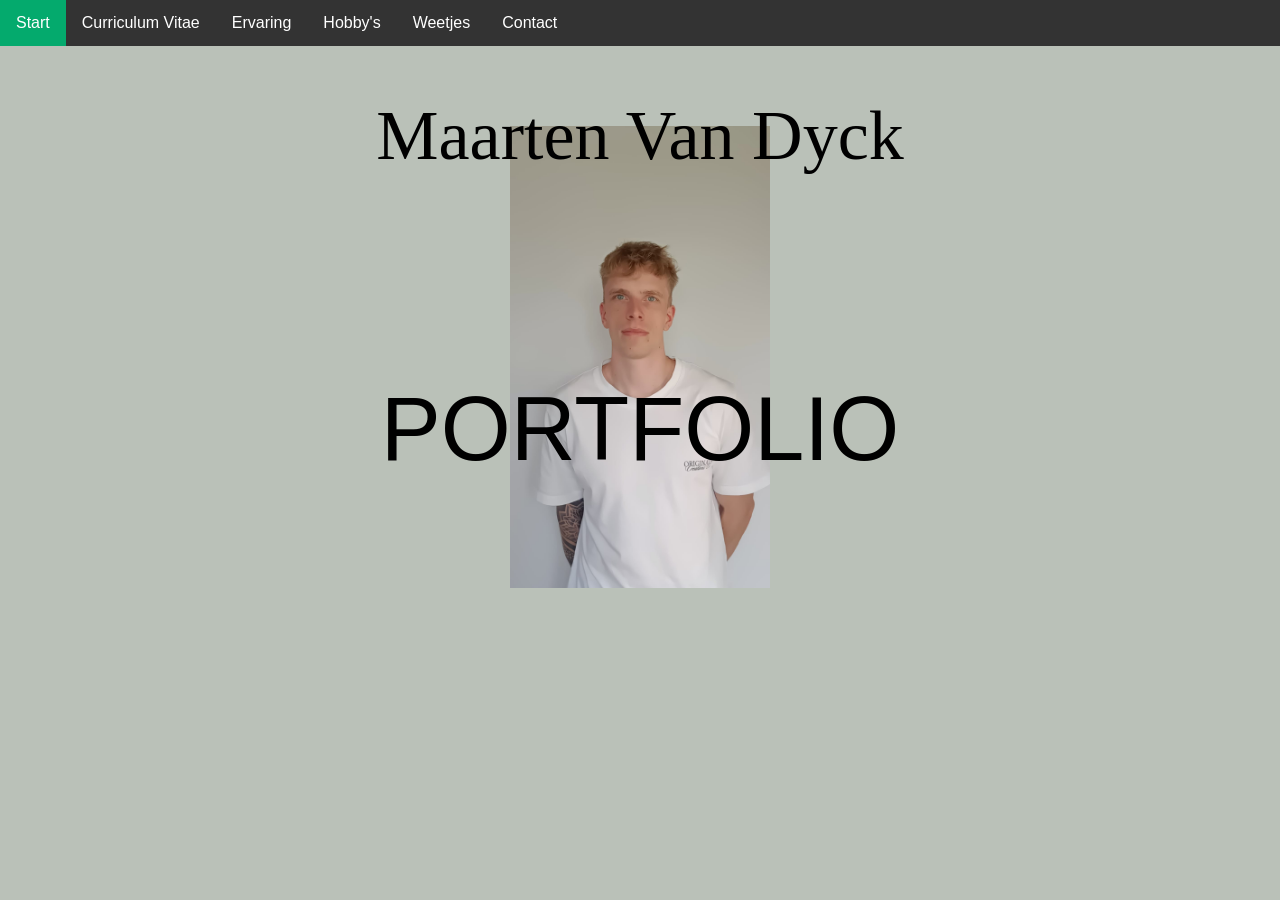
<file: Project 1/index.html>
<!DOCTYPE html>
<html lang="en">

<head>
    <meta charset="UTF-8" />
    <meta name="viewport" content="width=device-width, initial-scale=1.0" />
    <title>Startpagina</title>
    <link rel="icon" href="Afbeeldingen analyse/favicon.ico">
    
    <style>
        body {
            background-color: #BAC1B8;
            font-family: Arial, sans-serif;
        }

        * {
            margin: 0;
            padding: 0;
        }

        ul {
            list-style-type: none;
            margin: 0;
            padding: 0;
            background-color: #333333;
            display: flex;
        }

        ul li a {
            display: block;
            color: white;
            padding: 14px 16px;
            text-decoration: none;
        }

        ul li a:hover:not(.active) {
            background-color: #111111;
        }

        ul li a.active {
            background-color: #04aa6d;
        }

        .content {
            padding: 10px;
            text-align: center;
        }

        .content h1 {
            font-family: Georgia, serif;
            font-size: 70px;
            font-weight: normal;
            margin-top: 40px;
            margin-bottom: -50px;
            position: relative;
            z-index: 1;
        }

        .content img {
            width: 260px;
            height: auto;
            display: block;
            margin: -5px auto 0;
        }

        .content h2 {
            font-size: 90px;
            font-weight: normal;
            margin-top: -210px;
            position: relative;
            z-index: 2;

            
        }
    </style>
</head>

<body>
    <ul>
        <li><a class="active" href="index.html">Start</a></li>
        <li><a href="curriculum_vitae.html">Curriculum Vitae</a></li>
        <li><a href="ervaring.html">Ervaring</a></li>
        <li><a href="hobby.html">Hobby's</a></li>
        <li><a href="weetjes.html">Weetjes</a></li>
        <li><a href="contact.html">Contact</a></li>
    </ul>
    <div class="content">
        <h1>Maarten Van Dyck</h1>
        <img src="Afbeeldingen analyse/Maarten.jpg" alt="Profielfoto van Maarten">

        <h2>PORTFOLIO</h2>

    </div>


</body>

</html>
</file>
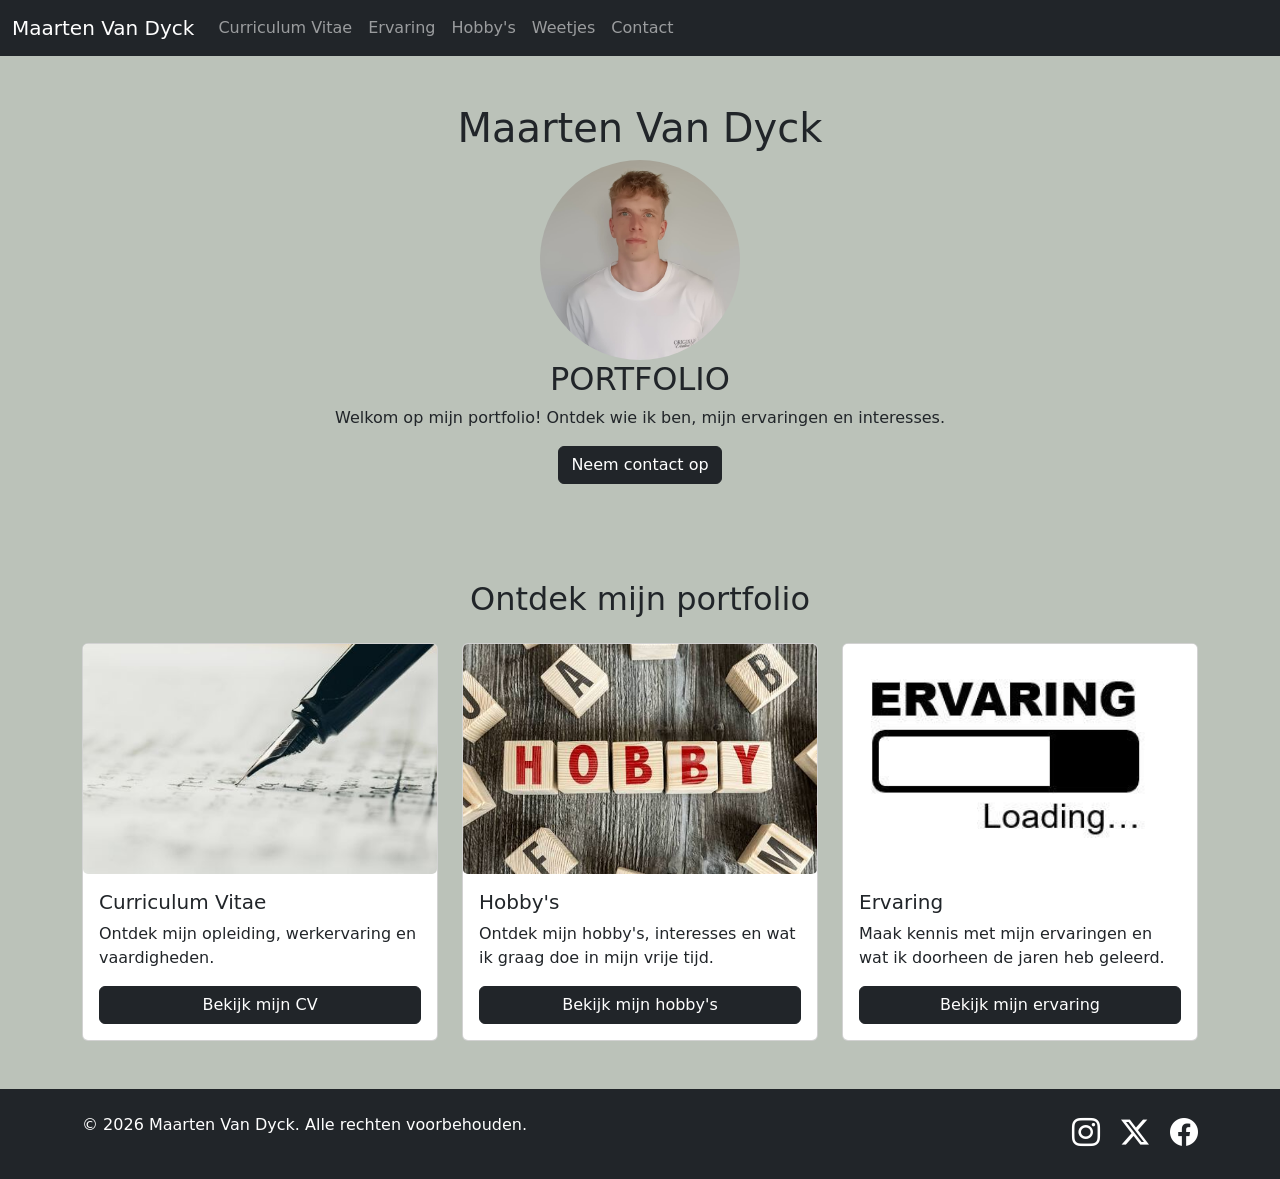
<file: Project 2/index.html>
<!doctype html>
<html lang="en">
  <head>
    <meta charset="utf-8" />
    <meta name="viewport" content="width=device-width, initial-scale=1" />
    <title>Portfolio Maarten</title>
    <link
      href="https://cdn.jsdelivr.net/npm/bootstrap@5.3.8/dist/css/bootstrap.min.css"
      rel="stylesheet"
      integrity="sha384-sRIl4kxILFvY47J16cr9ZwB07vP4J8+LH7qKQnuqkuIAvNWLzeN8tE5YBujZqJLB"
      crossorigin="anonymous"
    />
    <link rel="stylesheet" href="css/style.css" />
    <link
      rel="stylesheet"
      href="https://cdn.jsdelivr.net/npm/bootstrap-icons@1.13.2/font/bootstrap-icons.min.css"
    />
  </head>
  <body>
    <nav class="navbar navbar-expand-lg navbar-dark bg-dark">
      <div class="container-fluid">
        <a class="navbar-brand" href="index.html">Maarten Van Dyck</a>
        <button
          class="navbar-toggler"
          type="button"
          data-bs-toggle="collapse"
          data-bs-target="#navbarSupportedContent"
          aria-controls="navbarSupportedContent"
          aria-expanded="false"
          aria-label="Toggle navigation"
        >
          <span class="navbar-toggler-icon"></span>
        </button>
        <div class="collapse navbar-collapse" id="navbarSupportedContent">
          <ul class="navbar-nav me-auto mb-2 mb-lg-0">
            <li class="nav-item">
              <a class="nav-link" href="curriculum_vitae.html"
                >Curriculum Vitae</a
              >
            </li>
            <li class="nav-item">
              <a class="nav-link" href="ervaring.html">Ervaring</a>
            </li>
            <li class="nav-item">
              <a class="nav-link" href="hobby.html">Hobby's</a>
            </li>
            <li class="nav-item">
              <a class="nav-link" href="weetjes.html">Weetjes</a>
            </li>
            <li class="nav-item">
              <a class="nav-link" href="contact.html">Contact</a>
            </li>
          </ul>
        </div>
      </div>
    </nav>

    <main class="container">
      <section class="text-center py-5">
        <h1>Maarten Van Dyck</h1>
        <img
          src="images/Maarten.jpg"
          alt="Foto van Maarten"
          class="img-fluid rounded-circle hero-foto"
        />
        <h2>PORTFOLIO</h2>
        <p>
          Welkom op mijn portfolio! Ontdek wie ik ben, mijn ervaringen en
          interesses.
        </p>
        <a href="contact.html" class="btn btn-dark">Neem contact op</a>
      </section>

      <section class="py-5">
        <h2 class="text-center mb-4">Ontdek mijn portfolio</h2>

        <div class="row g-4">
          <div class="col-md-4">
            <div class="card h-100">
              <img
                src="images/papier.jpg"
                class="card-img card-img-top"
                alt="Curriculum Vitae"
              />

              <div class="card-body d-flex flex-column">
                <h5 class="card-title">Curriculum Vitae</h5>
                <p class="card-text">
                  Ontdek mijn opleiding, werkervaring en vaardigheden.
                </p>
                <a href="curriculum_vitae.html" class="btn btn-dark mt-auto"
                  >Bekijk mijn CV</a
                >
              </div>
            </div>
          </div>
          <div class="col-md-4">
            <div class="card h-100">
              <img
                src="images/hobby.jpg"
                class="card-img card-img-top"
                alt="Mijn hobby's"
              />

              <div class="card-body d-flex flex-column">
                <h5 class="card-title">Hobby's</h5>

                <p class="card-text">
                  Ontdek mijn hobby's, interesses en wat ik graag doe in mijn
                  vrije tijd.
                </p>

                <a href="hobby.html" class="btn btn-dark mt-auto"
                  >Bekijk mijn hobby's</a
                >
              </div>
            </div>
          </div>
          <div class="col-md-4">
            <div class="card h-100">
              <img
                src="images/ervaring.jpg"
                class="card-img card-img-top"
                alt="Mijn ervaring"
              />

              <div class="card-body d-flex flex-column">
                <h5 class="card-title">Ervaring</h5>

                <p class="card-text">
                  Maak kennis met mijn ervaringen en wat ik doorheen de jaren
                  heb geleerd.
                </p>

                <a href="ervaring.html" class="btn btn-dark mt-auto"
                  >Bekijk mijn ervaring</a
                >
              </div>
            </div>
          </div>
        </div>
      </section>
    </main>

    <footer class="bg-dark text-white py-4">
      <div class="container">
        <div class="row">
          <div class="col-md-6 text-center text-md-start">
            <p class="mb-0">
              &copy; 2026 Maarten Van Dyck. Alle rechten voorbehouden.
            </p>
          </div>

          <div class="col-md-6 text-center text-md-end">
            <a
              href="https://www.instagram.com/maarten_vandyck/"
              class="text-white text-decoration-none"
              ><i class="bi bi-instagram fs-3 me-3"></i
            ></a>
            <i class="bi bi-twitter-x fs-3 me-3"></i>
            <i class="bi bi-facebook fs-3"></i>
          </div>
        </div>
      </div>
    </footer>

    <script
      src="https://cdn.jsdelivr.net/npm/bootstrap@5.3.8/dist/js/bootstrap.bundle.min.js"
      integrity="sha384-FKyoEForCGlyvwx9Hj09JcYn3nv7wiPVlz7YYwJrWVcXK/BmnVDxM+D2scQbITxI"
      crossorigin="anonymous"
    ></script>
  </body>
</html>
</file>
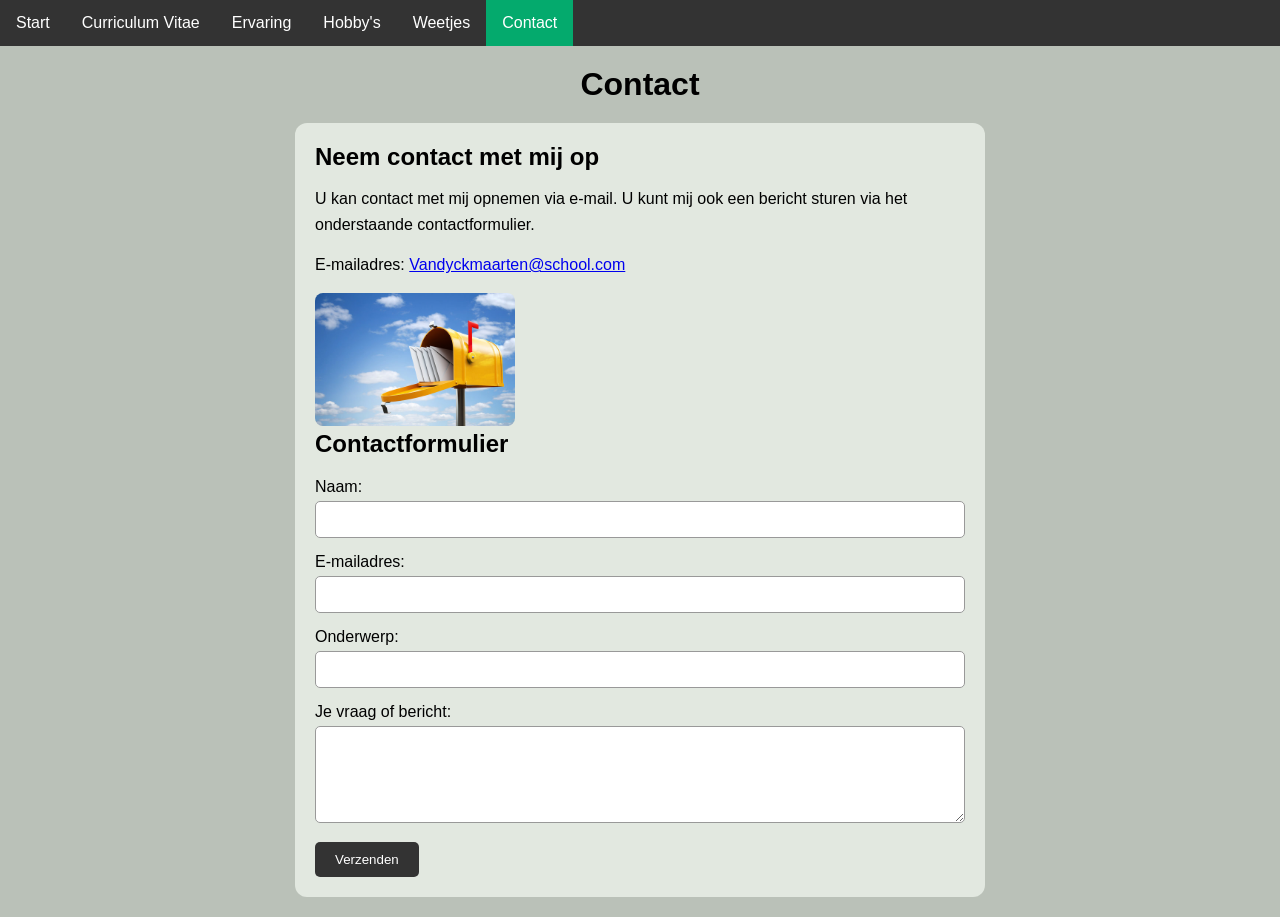
<file: Project 1/contact.html>
<!DOCTYPE html>
<html lang="en">

<head>
    <meta charset="UTF-8" />
    <meta name="viewport" content="width=device-width, initial-scale=1.0" />
    <title>Contact</title>
    <link rel="icon" href="Afbeeldingen analyse/favicon.ico">
    <style>
        body {
            background-color: #BAC1B8;
            font-family: Arial, Helvetica, sans-serif;

        }

        * {
            margin: 0;
            padding: 0;
        }

        ul {
            list-style-type: none;
            margin: 0;
            padding: 0;
            background-color: #333333;
            display: flex;
        }

        ul li a {
            display: block;
            color: white;
            padding: 14px 16px;
            text-decoration: none;
        }

        ul li a:hover:not(.active) {
            background-color: #111111;
        }

        ul li a.active {
            background-color: #04aa6d;
        }

        .content {
            padding: 20px;
        }

        .content h1 {
            text-align: center;
            margin-bottom: 20px;
        }

        .contact-blok {
            max-width: 650px;
            margin: 0 auto;
            padding: 20px;
            background-color: #E2E8E0;
            border-radius: 12px;
        }

        .contact-blok h2 {
            margin-bottom: 15px;
        }

        .contact-blok p {
            line-height: 1.6;
            margin-bottom: 15px;
        }

        .contact-blok img {
            width: 200px;
            max-width: 100%;
            height: auto;
            border-radius: 8px;
        }

        .contact-blok form {
            margin-top: 20px;
        }

        .contact-blok label {
            display: block;
            margin-bottom: 5px;
        }

        .contact-blok input,
        .contact-blok textarea {
            width: 100%;
            padding: 10px;
            margin-bottom: 15px;
            border: 1px solid #999999;
            border-radius: 5px;
            box-sizing: border-box;
            font-family: Arial, Helvetica, sans-serif;
        }

        .contact-blok textarea {
            resize: vertical;
        }

        .contact-blok button {
            padding: 10px 20px;
            background-color: #333333;
            color: white;
            border: none;
            border-radius: 5px;
            cursor: pointer;
        }

        .contact-blok button:hover {
            background-color: #555555;
        }
    </style>
</head>

<body>
    <ul>
        <li><a href="index.html">Start</a></li>
        <li><a href="curriculum_vitae.html">Curriculum Vitae</a></li>
        <li><a href="ervaring.html">Ervaring</a></li>
        <li><a href="hobby.html">Hobby's</a></li>
        <li><a href="weetjes.html">Weetjes</a></li>
        <li><a class="active" href="contact.html">Contact</a></li>
    </ul>
    <div class="content">
        <h1>Contact</h1>
        <div class="contact-blok">
            <h2>Neem contact met mij op</h2>
            <p>
                U kan contact met mij opnemen via e-mail. U kunt mij ook een bericht sturen via het onderstaande
                contactformulier.
            </p>

            <p>
                E-mailadres: 
                <a href="Vandyckmaarten@school.com">
                    Vandyckmaarten@school.com
                </a>
            </p>
            <img src="Afbeeldingen analyse/mail.jpg" alt="Afbeelding van een mailbox">

            <h2>Contactformulier</h2>

            <form>
                <label for="naam">Naam:</label>
                <input type="text" id="naam" name="naam">

                <label for="email">E-mailadres:</label>
                <input type="email" id="email" name="email">

                <label for="onderwerp">Onderwerp:</label>
                <input type="text" id="onderwerp" name="onderwerp">

                <label for="bericht">Je vraag of bericht:</label>
                <textarea id="bericht" name="bericht" rows="5"></textarea>

                <button type="button">Verzenden</button>
            </form>
        </div>
    </div>



</body>

</html>
</file>
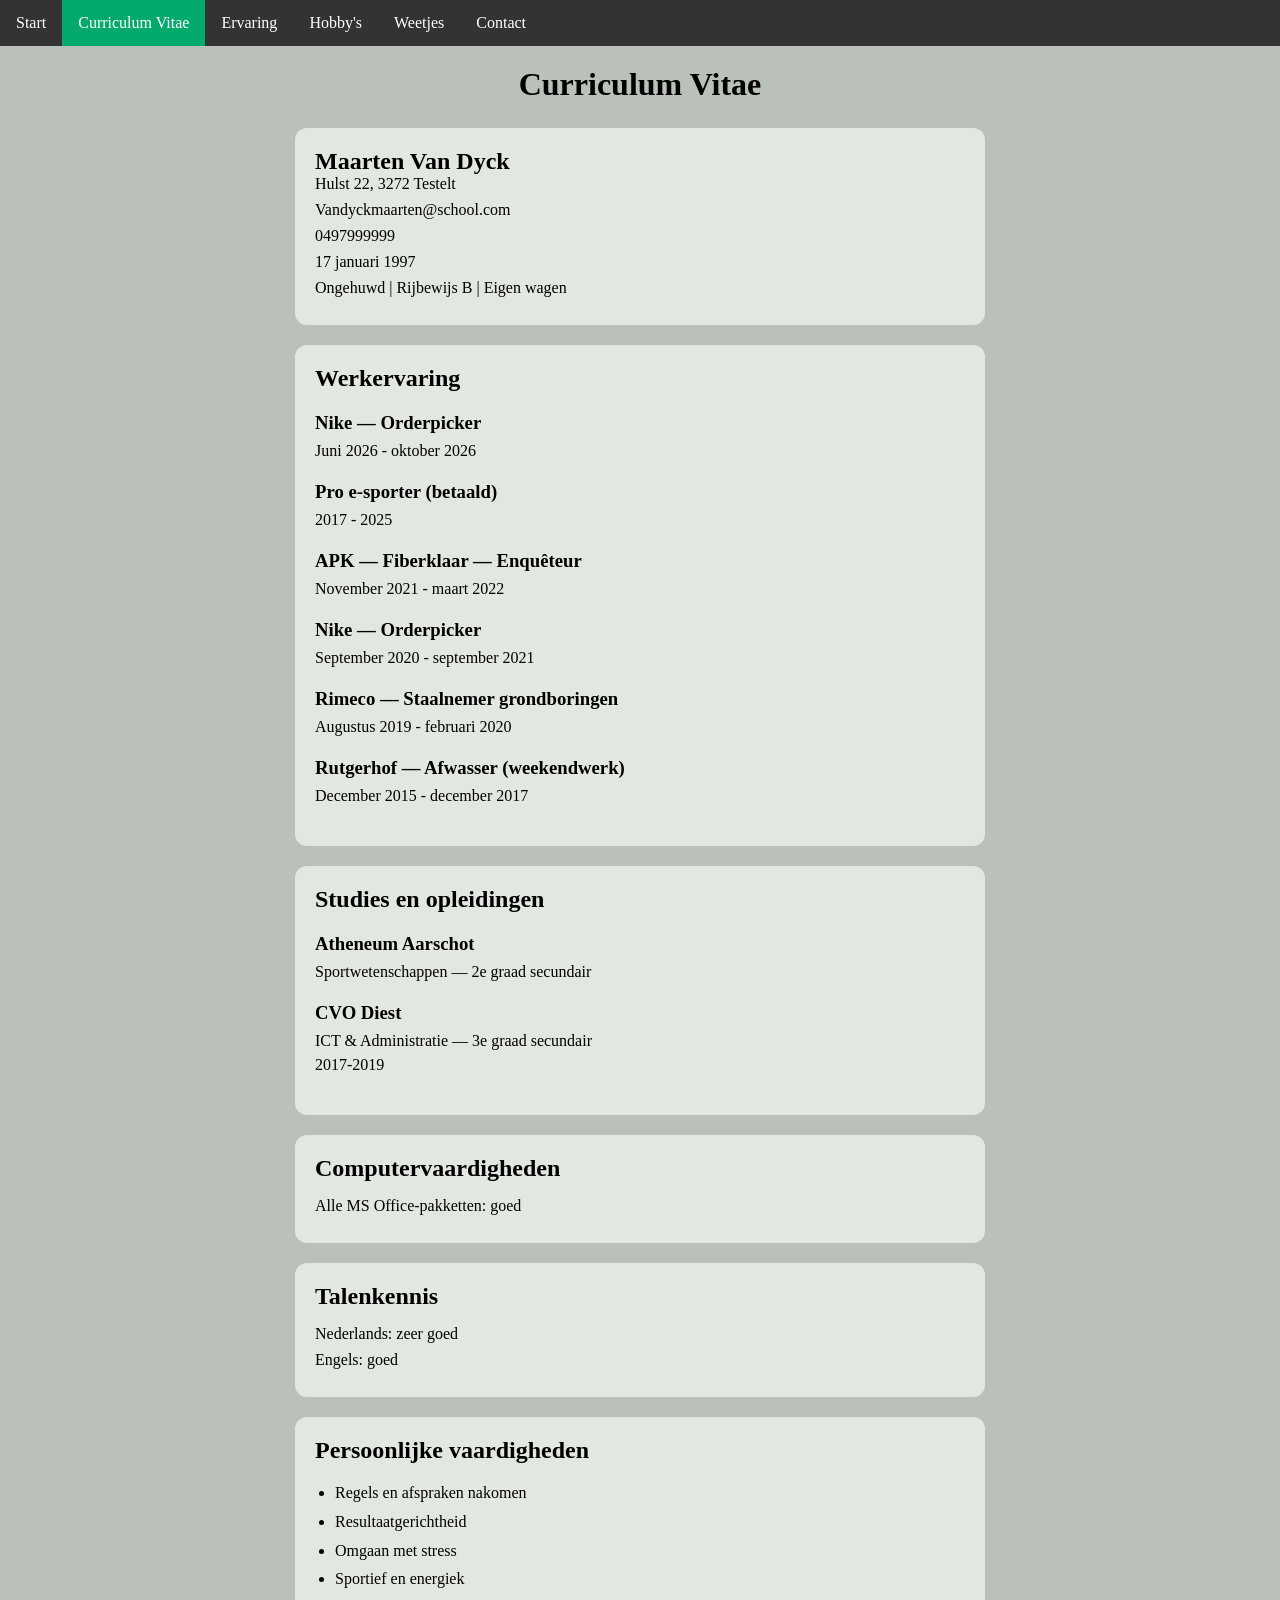
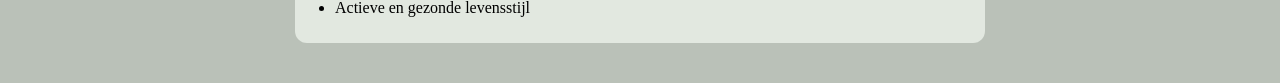
<file: Project 1/curriculum_vitae.html>
<!DOCTYPE html>
<html lang="en">

<head>
    <meta charset="UTF-8" />
    <meta name="viewport" content="width=device-width, initial-scale=1.0" />
    <title>curriculum vitae</title>
    <link rel="icon" href="Afbeeldingen analyse/favicon.ico">
    <style>
        body {
            background-color: #BAC1B8;
        }

        * {
            margin: 0;
            padding: 0;
        }

        ul {
            list-style-type: none;
            margin: 0;
            padding: 0;
            background-color: #333333;
            display: flex;
        }

        ul li a {
            display: block;
            color: white;
            padding: 14px 16px;
            text-decoration: none;
        }

        ul li a:hover:not(.active) {
            background-color: #111111;
        }

        ul li a.active {
            background-color: #04aa6d;
        }

        .content {
            padding: 20px;
        }

        .content h1 {
            text-align: center;
            margin-bottom: 25px;
        }

        .persoonlijk {
            max-width: 650px;
            margin: 0 auto;
            padding: 20px;
            background-color: #E2E8E0;
            border-radius: 12px;


        }

        .persoonlijk p {
            margin-bottom: 8px;
        }

        .werkervaring {
            max-width: 650px;
            margin: 20px auto;
            padding: 20px;
            background-color: #E2E8E0;
            border-radius: 12px;
        }

        .werkervaring h2 {
            margin-bottom: 20px;
        }

        .job {
            margin-bottom: 18px;
        }

        .job h3 {
            margin-bottom: 5px;
        }

        .job p {
            line-height: 1.5;
        }

        .studies {
            max-width: 650px;
            margin: 20px auto;
            padding: 20px;
            background-color: #E2E8E0;
            border-radius: 12px;
        }

        .studies h2 {
            margin-bottom: 20px;
        }

        .opleiding {
            margin-bottom: 18px;
        }

        .opleiding h3 {
            margin-bottom: 5px;
        }

        .opleiding p {
            line-height: 1.5;
        }

        .vaardigheden {
            max-width: 650px;
            margin: 20px auto;
            padding: 20px;
            background-color: #E2E8E0;
            border-radius: 12px;
        }

        .vaardigheden h2 {
            margin-bottom: 15px;
        }

        .vaardigheden p {
            margin-bottom: 8px;
        }

        .vaardigheden ul {
            display: block;
            background-color: transparent;
            list-style-type: disc;
            margin-left: 20px;
            line-height: 1.8;
        }
    </style>
</head>

<body>
    <ul>
        <li><a href="index.html">Start</a></li>
        <li><a class="active" href="curriculum_vitae.html">Curriculum Vitae</a></li>
        <li><a href="ervaring.html">Ervaring</a></li>
        <li><a href="hobby.html">Hobby's</a></li>
        <li><a href="weetjes.html">Weetjes</a></li>
        <li><a href="contact.html">Contact</a></li>
    </ul>
    <div class="content">
        <h1>Curriculum Vitae</h1>

        <div class="persoonlijk">
            <h2>Maarten Van Dyck</h2>

            <p>Hulst 22, 3272 Testelt</p>
            <p>Vandyckmaarten@school.com</p>
            <p>0497999999</p>
            <p>17 januari 1997</p>
            <p>Ongehuwd | Rijbewijs B | Eigen wagen</p>
        </div>

        <div class="werkervaring">
            <h2>Werkervaring</h2>

            <div class="job">
                <h3>Nike — Orderpicker</h3>
                <p>Juni 2026 - oktober 2026</p>
            </div>

            <div class="job">
                <h3>Pro e-sporter (betaald)</h3>
                <p>2017 - 2025</p>
            </div>

            <div class="job">
                <h3>APK — Fiberklaar — Enquêteur</h3>
                <p>November 2021 - maart 2022</p>
            </div>

            <div class="job">
                <h3>Nike — Orderpicker</h3>
                <p>September 2020 - september 2021</p>
            </div>

            <div class="job">
                <h3>Rimeco — Staalnemer grondboringen</h3>
                <p>Augustus 2019 - februari 2020</p>
            </div>

            <div class="job">
                <h3>Rutgerhof — Afwasser (weekendwerk)</h3>
                <p>December 2015 - december 2017</p>
            </div>
        </div>

        <div class="studies">
            <h2>Studies en opleidingen</h2>

            <div class="opleiding">
                <h3>Atheneum Aarschot</h3>
                <p>Sportwetenschappen — 2e graad secundair</p>
            </div>

            <div class="opleiding">
                <h3>CVO Diest</h3>
                <p>ICT & Administratie — 3e graad secundair</p>
                <p>2017-2019</p>
            </div>
        </div>
        <div class="vaardigheden">
            <h2>Computervaardigheden</h2>
            <p>Alle MS Office-pakketten: goed</p>
        </div>

        <div class="vaardigheden">
            <h2>Talenkennis</h2>
            <p>Nederlands: zeer goed</p>
            <p>Engels: goed</p>
        </div>

        <div class="vaardigheden">
            <h2>Persoonlijke vaardigheden</h2>
            <ul>
                <li>Regels en afspraken nakomen</li>
                <li>Resultaatgerichtheid</li>
                <li>Omgaan met stress</li>
                <li>Sportief en energiek</li>
                <li>Actieve en gezonde levensstijl</li>
            </ul>
        </div>


    </div>
</body>

</html>
</file>
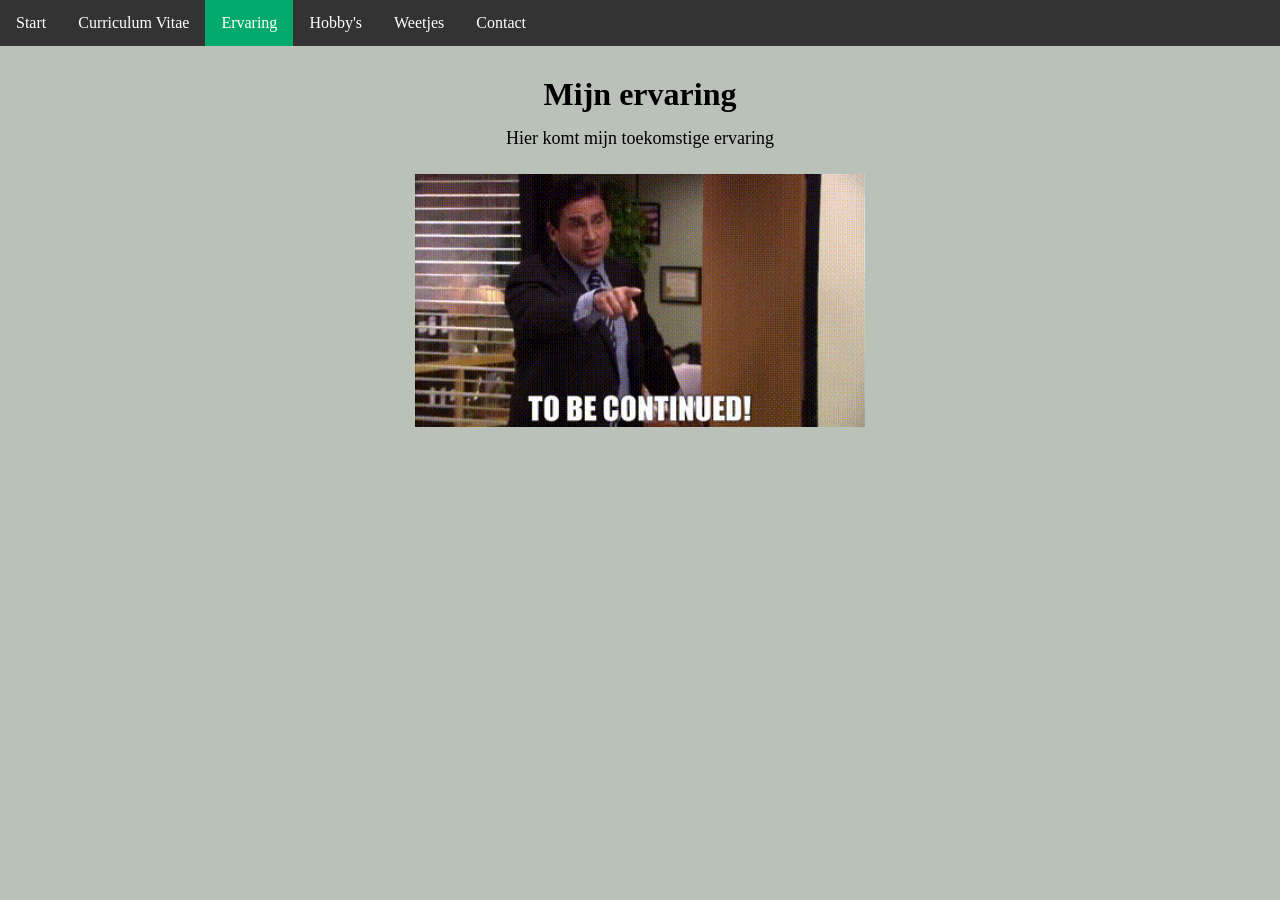
<file: Project 1/ervaring.html>
<!DOCTYPE html>
<html lang="en">

<head>
    <meta charset="UTF-8" />
    <meta name="viewport" content="width=device-width, initial-scale=1.0" />
    <title>Ervaring</title>
    <link rel="icon" href="Afbeeldingen analyse/favicon.ico">
    <style>
        body {
            background-color: #BAC1B8;
        }

        * {
            margin: 0;
            padding: 0;
        }

        ul {
            list-style-type: none;
            margin: 0;
            padding: 0;
            background-color: #333333;
            display: flex;
        }

        ul li a {
            display: block;
            color: white;
            padding: 14px 16px;
            text-decoration: none;
        }

        ul li a:hover:not(.active) {
            background-color: #111111;
        }

        ul li a.active {
            background-color: #04aa6d;
        }

        .content {
            padding: 30px;
            text-align: center;
        }

        .content h1 {
            margin-bottom: 15px;
        }

        .content p {
            margin-bottom: 25px;
            font-size: 18px;
        }

        .content img {
            width: 450px;
            max-width: 100%;
            height: auto;
        }
    </style>
</head>

<body>
    <ul>
        <li><a href="index.html">Start</a></li>
        <li><a href="curriculum_vitae.html">Curriculum Vitae</a></li>
        <li><a class="active" href="ervaring.html">Ervaring</a></li>
        <li><a href="hobby.html">Hobby's</a></li>
        <li><a href="weetjes.html">Weetjes</a></li>
        <li><a href="contact.html">Contact</a></li>
    </ul>
    <div class="content">
        <h1>Mijn ervaring</h1>


        <p>
            Hier komt mijn toekomstige ervaring

        </p>

        <img src="Afbeeldingen analyse/TBC.gif" alt="To be continued">



    </div>
</body>

</html>
</file>
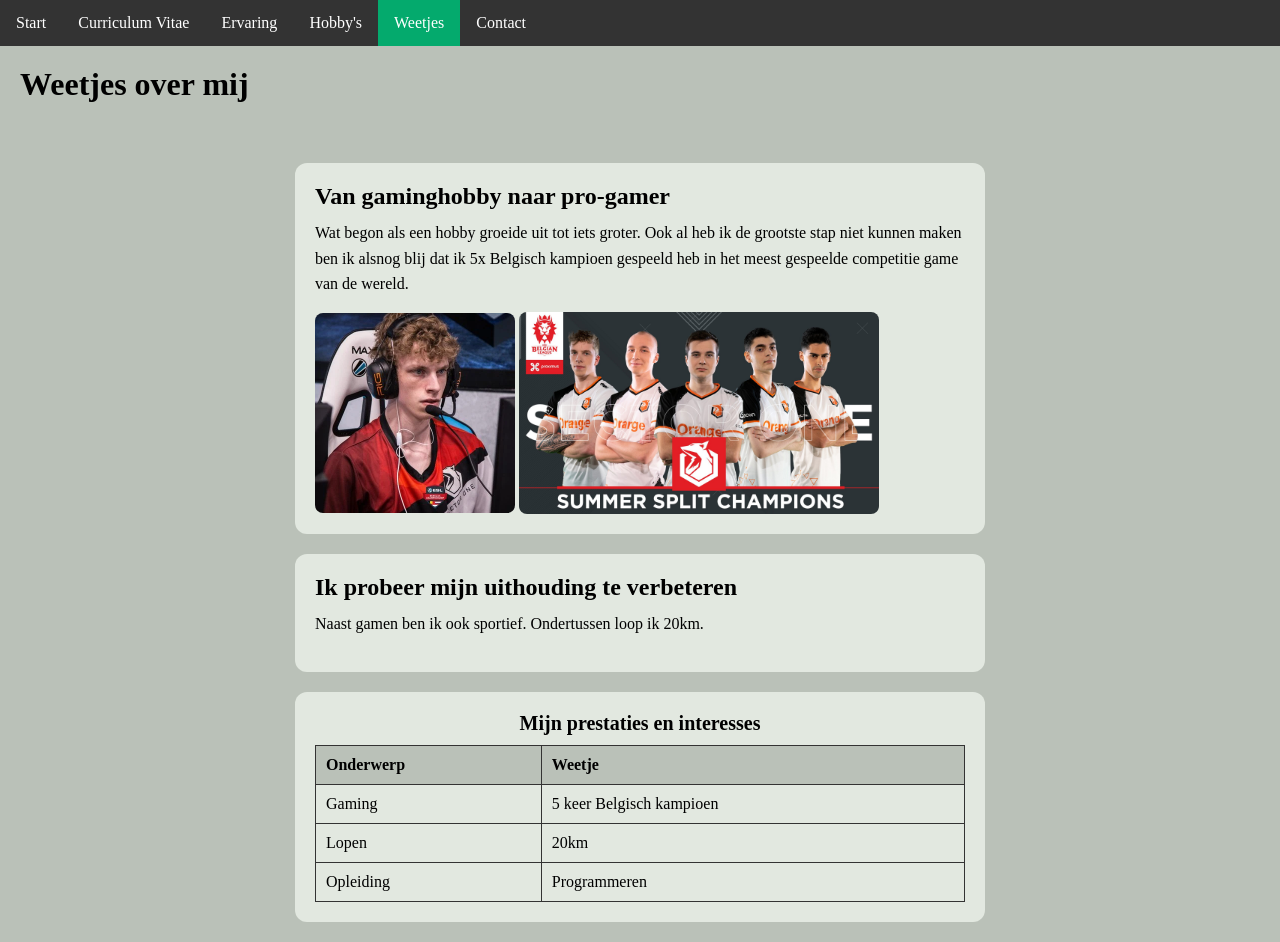
<file: Project 1/weetjes.html>
<!DOCTYPE html>
<html lang="en">

<head>
    <meta charset="UTF-8" />
    <meta name="viewport" content="width=device-width, initial-scale=1.0" />
    <title>Weetjes</title>
    <link rel="icon" href="Afbeeldingen analyse/favicon.ico">
    <style>
        body {
            background-color: #BAC1B8;
        }

        * {
            margin: 0;
            padding: 0;
        }

        ul {
            list-style-type: none;
            margin: 0;
            padding: 0;
            background-color: #333333;
            display: flex;
        }

        ul li a {
            display: block;
            color: white;
            padding: 14px 16px;
            text-decoration: none;
        }

        ul li a:hover:not(.active) {
            background-color: #111111;
        }

        ul li a.active {
            background-color: #04aa6d;
        }

        .content {
            padding: 20px;
        }

        .content h1 {
            margin-bottom: 20px;
        }

        .weetje {
            max-width: 650px;
            margin: 20px auto;
            padding: 20px;
            background-color: #E2E8E0;
            border-radius: 12px;
        }

        .weetje h2 {
            margin-bottom: 10px;
        }

        .weetje p {
            line-height: 1.6;
            margin-bottom: 15px;
        }

        .weetje img {
            width: 200px;
            max-width: 100%;
            height: auto;
            border-radius: 8px;
            display: inline-block;
            vertical-align: middle;
        }

        .weetje img.grote-foto {
            width: 360px;
        }

        .weetje table {
            width: 100%;
            border-collapse: collapse;
        }

        .weetje caption {
            font-size: 20px;
            font-weight: bold;
            margin-bottom: 10px;
        }

        .weetje th,
        .weetje td {
            border: 1px solid #333333;
            padding: 10px;
            text-align: left;
        }

        .weetje th {
            background-color: #BAC1B8;
        }
    </style>
</head>

<body>
    <ul>
        <li><a href="index.html">Start</a></li>
        <li><a href="curriculum_vitae.html">Curriculum Vitae</a></li>
        <li><a href="ervaring.html">Ervaring</a></li>
        <li><a href="hobby.html">Hobby's</a></li>
        <li><a class="active" href="weetjes.html">Weetjes</a></li>
        <li><a href="contact.html">Contact</a></li>
    </ul>
    <div class="content">
        <h1>Weetjes over mij</h1>
    </div>
    <div class="weetje">
        <h2>Van gaminghobby naar pro-gamer</h2>
        <p>Wat begon als een hobby groeide uit tot iets groter. Ook al heb ik de grootste stap niet kunnen maken ben ik
            alsnog blij dat ik 5x Belgisch kampioen gespeeld heb in het meest gespeelde competitie game van de wereld.
        </p>


        <img src="Afbeeldingen analyse/S1_Phoenix.webp" alt="foto van Maarten gaming">
        <img src="Afbeeldingen analyse/s1win.jpg" alt="foto S1 win" class="grote-foto">

    </div>

    <div class="weetje">
        <h2>Ik probeer mijn uithouding te verbeteren</h2>
        <p>
            Naast gamen ben ik ook sportief. Ondertussen loop ik 20km.
        </p>
    </div>

    <div class="weetje">
        <table>
            <caption>Mijn prestaties en interesses</caption>
            <tr>
                <th>Onderwerp</th>
                <th>Weetje</th>
            </tr>
            <tr>
                <td>Gaming</td>
                <td>5 keer Belgisch kampioen</td>
            </tr>
            <tr>
                <td>Lopen</td>
                <td>20km</td>
            </tr>
            <tr>
                <td>Opleiding</td>
                <td>Programmeren</td>
            </tr>
        </table>
    </div>

</body>

</html>
</file>
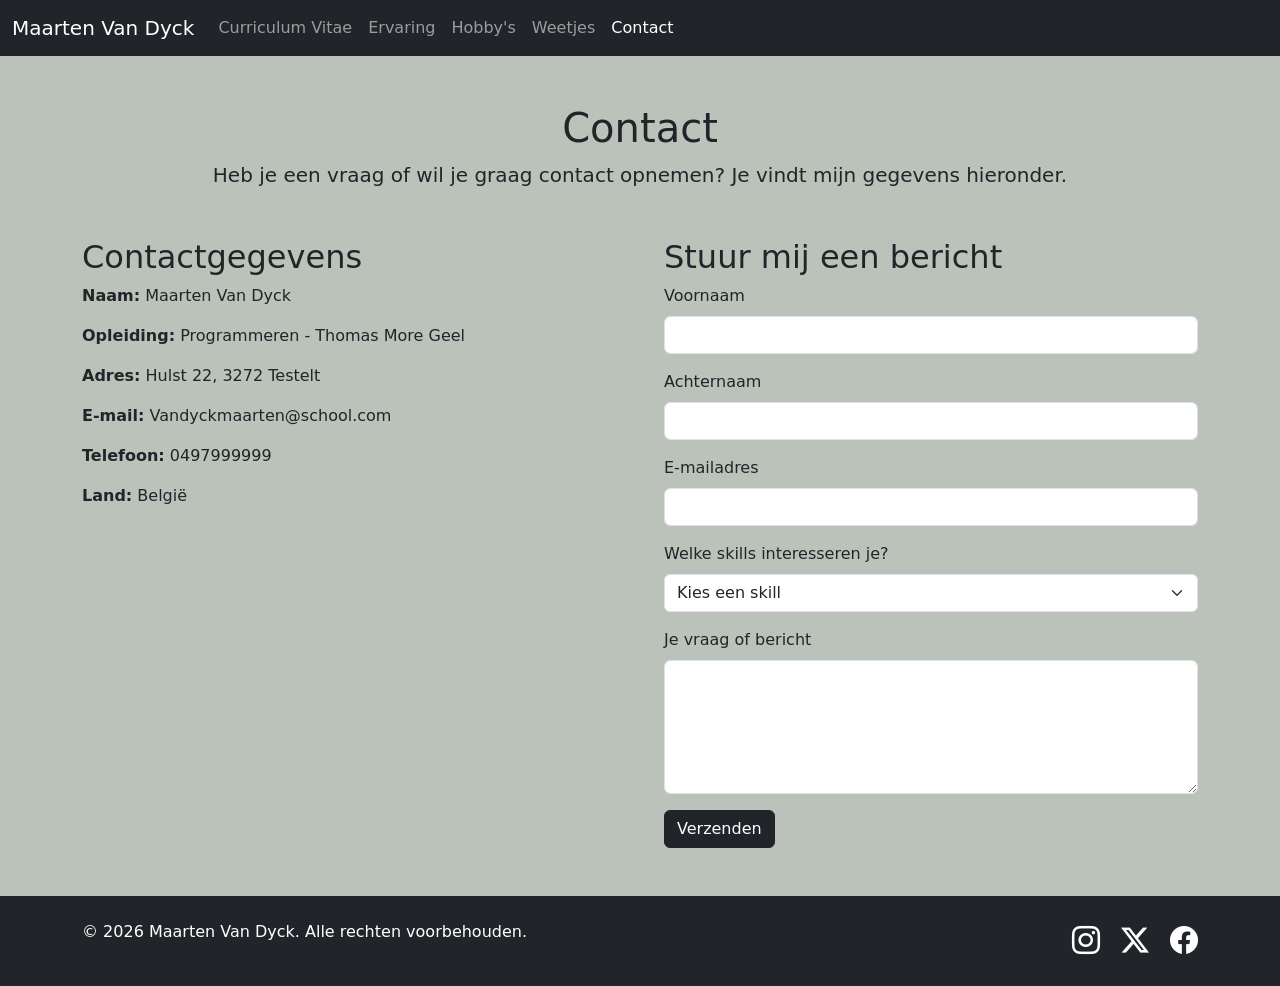
<file: Project 2/contact.html>
<!doctype html>
<html lang="en">
  <head>
    <meta charset="utf-8" />
    <meta name="viewport" content="width=device-width, initial-scale=1" />
    <title>Contact</title>
    <link
      href="https://cdn.jsdelivr.net/npm/bootstrap@5.3.8/dist/css/bootstrap.min.css"
      rel="stylesheet"
      integrity="sha384-sRIl4kxILFvY47J16cr9ZwB07vP4J8+LH7qKQnuqkuIAvNWLzeN8tE5YBujZqJLB"
      crossorigin="anonymous"
    />
    <link rel="stylesheet" href="css/style.css" />
    <link
      rel="stylesheet"
      href="https://cdn.jsdelivr.net/npm/bootstrap-icons@1.13.2/font/bootstrap-icons.min.css"
    />
  </head>
  <body class="min-vh-100 d-flex flex-column">
    <nav class="navbar navbar-expand-lg navbar-dark bg-dark">
      <div class="container-fluid">
        <a class="navbar-brand" href="index.html">Maarten Van Dyck</a>
        <button
          class="navbar-toggler"
          type="button"
          data-bs-toggle="collapse"
          data-bs-target="#navbarSupportedContent"
          aria-controls="navbarSupportedContent"
          aria-expanded="false"
          aria-label="Toggle navigation"
        >
          <span class="navbar-toggler-icon"></span>
        </button>
        <div class="collapse navbar-collapse" id="navbarSupportedContent">
          <ul class="navbar-nav me-auto mb-2 mb-lg-0">
            <li class="nav-item">
              <a class="nav-link" href="curriculum_vitae.html"
                >Curriculum Vitae</a
              >
            </li>
            <li class="nav-item">
              <a class="nav-link" href="ervaring.html">Ervaring</a>
            </li>
            <li class="nav-item">
              <a class="nav-link" href="hobby.html">Hobby's</a>
            </li>
            <li class="nav-item">
              <a class="nav-link" href="weetjes.html">Weetjes</a>
            </li>
            <li class="nav-item">
              <a class="nav-link active" aria-current="page" href="contact.html"
                >Contact</a
              >
            </li>
          </ul>
        </div>
      </div>
    </nav>

    <main class="container py-5 flex-grow-1">
      <section class="text-center mb-5">
        <h1>Contact</h1>
        <p class="lead">
          Heb je een vraag of wil je graag contact opnemen? Je vindt mijn
          gegevens hieronder.
        </p>
      </section>

      <div class="row g-5">
        <section class="col-md-6">
          <h2>Contactgegevens</h2>
          <p><strong>Naam:</strong> Maarten Van Dyck</p>
          <p><strong>Opleiding:</strong> Programmeren - Thomas More Geel</p>
          <p><strong>Adres:</strong> Hulst 22, 3272 Testelt</p>
          <p><strong>E-mail:</strong> Vandyckmaarten@school.com</p>
          <p><strong>Telefoon:</strong> 0497999999</p>
          <p><strong>Land:</strong> België</p>
        </section>

        <section class="col-md-6">
          <h2>Stuur mij een bericht</h2>
          <form action="https://tm-statweb.be/forms.php" method="post">
            <div class="mb-3">
              <label for="voornaam" class="form-label">Voornaam</label>
              <input
                type="text"
                class="form-control"
                id="voornaam"
                name="voornaam"
                required
              />
            </div>

            <div class="mb-3">
              <label for="achternaam" class="form-label">Achternaam</label>
              <input
                type="text"
                class="form-control"
                id="achternaam"
                name="achternaam"
                required
              />
            </div>
            <div class="mb-3">
              <label for="email" class="form-label">E-mailadres</label>
              <input
                type="email"
                class="form-control"
                id="email"
                name="email"
                required
              />
            </div>
            <div class="mb-3">
              <label for="skills" class="form-label">
                Welke skills interesseren je?
              </label>
              <select class="form-select" id="skills" name="skills" required>
                <option value="" selected disabled>Kies een skill</option>
                <option value="HTML">HTML</option>
                <option value="CSS">CSS</option>
                <option value="C#">C#</option>
                <option value="Databases">Databases</option>
                <option value="Anders">Andere</option>
              </select>
            </div>
            <div class="mb-3">
              <label for="bericht" class="form-label"
                >Je vraag of bericht</label
              >
              <textarea
                class="form-control"
                id="bericht"
                name="bericht"
                rows="5"
                required
              ></textarea>
            </div>

            <button type="submit" class="btn btn-dark">Verzenden</button>
          </form>
        </section>
      </div>
    </main>

    <footer class="bg-dark text-white py-4 mt-auto">
      <div class="container">
        <div class="row">
          <div class="col-md-6 text-center text-md-start">
            <p class="mb-0">
              &copy; 2026 Maarten Van Dyck. Alle rechten voorbehouden.
            </p>
          </div>

          <div class="col-md-6 text-center text-md-end">
            <a
              href="https://www.instagram.com/maarten_vandyck/"
              class="text-white text-decoration-none"
              ><i class="bi bi-instagram fs-3 me-3"></i
            ></a>
            <i class="bi bi-twitter-x fs-3 me-3"></i>
            <i class="bi bi-facebook fs-3"></i>
          </div>
        </div>
      </div>
    </footer>

    <script
      src="https://cdn.jsdelivr.net/npm/bootstrap@5.3.8/dist/js/bootstrap.bundle.min.js"
      integrity="sha384-FKyoEForCGlyvwx9Hj09JcYn3nv7wiPVlz7YYwJrWVcXK/BmnVDxM+D2scQbITxI"
      crossorigin="anonymous"
    ></script>
  </body>
</html>
</file>
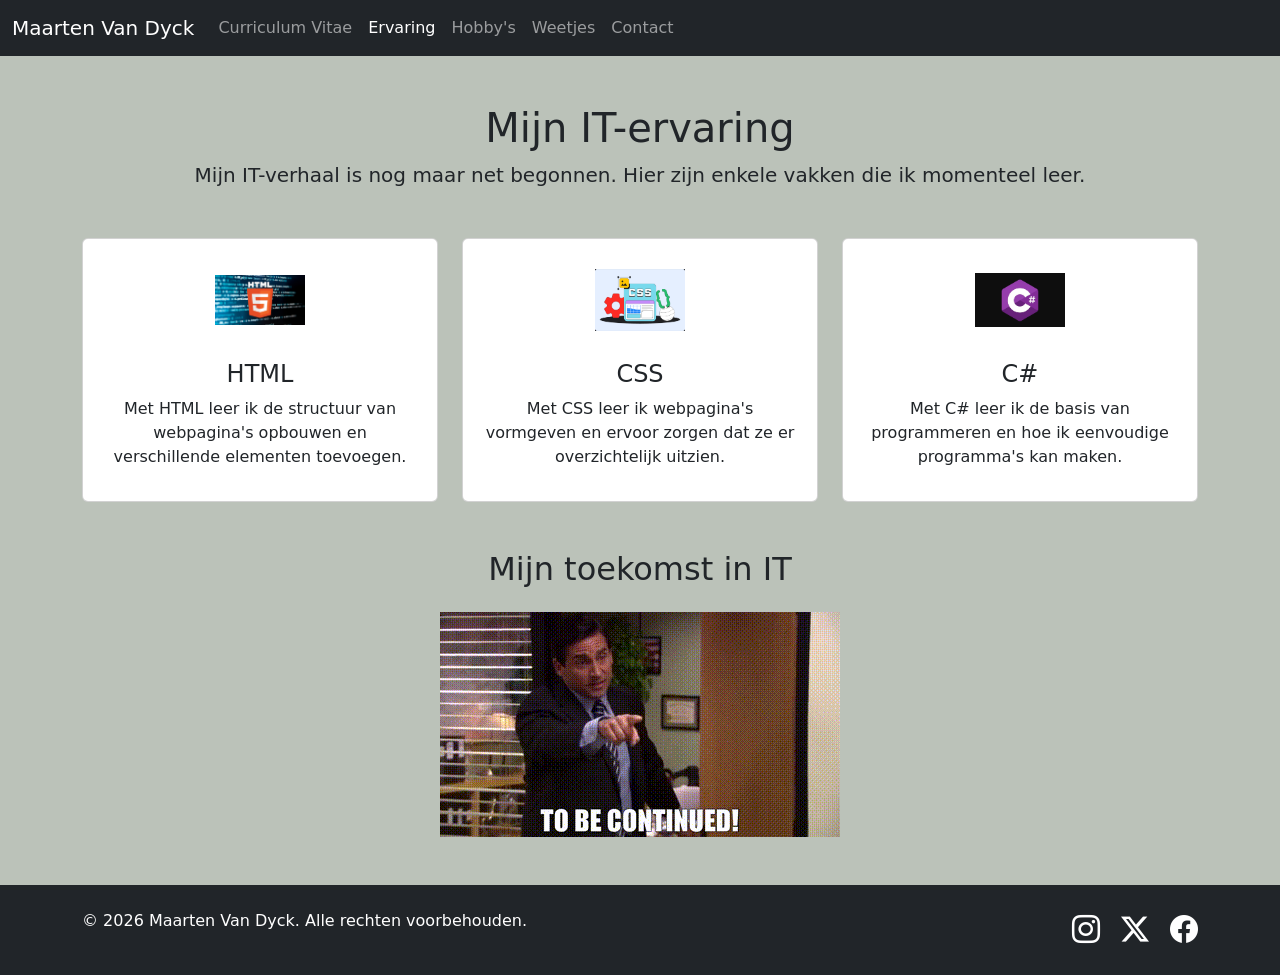
<file: Project 2/ervaring.html>
<!doctype html>
<html lang="en">
  <head>
    <meta charset="utf-8" />
    <meta name="viewport" content="width=device-width, initial-scale=1" />
    <title>Ervaring</title>
    <link
      href="https://cdn.jsdelivr.net/npm/bootstrap@5.3.8/dist/css/bootstrap.min.css"
      rel="stylesheet"
      integrity="sha384-sRIl4kxILFvY47J16cr9ZwB07vP4J8+LH7qKQnuqkuIAvNWLzeN8tE5YBujZqJLB"
      crossorigin="anonymous"
    />
    <link rel="stylesheet" href="css/style.css" />
    <link
      rel="stylesheet"
      href="https://cdn.jsdelivr.net/npm/bootstrap-icons@1.13.2/font/bootstrap-icons.min.css"
    />
  </head>
  <body>
    <nav class="navbar navbar-expand-lg navbar-dark bg-dark">
      <div class="container-fluid">
        <a class="navbar-brand" href="index.html">Maarten Van Dyck</a>
        <button
          class="navbar-toggler"
          type="button"
          data-bs-toggle="collapse"
          data-bs-target="#navbarSupportedContent"
          aria-controls="navbarSupportedContent"
          aria-expanded="false"
          aria-label="Toggle navigation"
        >
          <span class="navbar-toggler-icon"></span>
        </button>
        <div class="collapse navbar-collapse" id="navbarSupportedContent">
          <ul class="navbar-nav me-auto mb-2 mb-lg-0">
            <li class="nav-item">
              <a class="nav-link" href="curriculum_vitae.html"
                >Curriculum Vitae</a
              >
            </li>
            <li class="nav-item">
              <a
                class="nav-link active"
                aria-current="page"
                href="ervaring.html"
                >Ervaring</a
              >
            </li>
            <li class="nav-item">
              <a class="nav-link" href="hobby.html">Hobby's</a>
            </li>
            <li class="nav-item">
              <a class="nav-link" href="weetjes.html">Weetjes</a>
            </li>
            <li class="nav-item">
              <a class="nav-link" href="contact.html">Contact</a>
            </li>
          </ul>
        </div>
      </div>
    </nav>

    <main class="container my-5">
      <div class="text-center mb-5">
        <h1>Mijn IT-ervaring</h1>
        <p class="lead">
          Mijn IT-verhaal is nog maar net begonnen. Hier zijn enkele vakken die
          ik momenteel leer.
        </p>
      </div>

      <section class="mb-5">
        <div class="row g-4">
          <div class="col-md-4">
            <div class="card h-100 text-center p-3">
              <img
                src="images/html5.png"
                alt="HTML5 logo"
                class="ervaring-logo"
              />
              <h3 class="h4">HTML</h3>
              <p>
                Met HTML leer ik de structuur van webpagina's opbouwen en
                verschillende elementen toevoegen.
              </p>
            </div>
          </div>

          <div class="col-md-4">
            <div class="card h-100 text-center p-3">
              <img src="images/css.png" alt="css logo" class="ervaring-logo" />
              <h3 class="h4">CSS</h3>
              <p>
                Met CSS leer ik webpagina's vormgeven en ervoor zorgen dat ze er
                overzichtelijk uitzien.
              </p>
            </div>
          </div>

          <div class="col-md-4">
            <div class="card h-100 text-center p-3">
              <img
                src="images/csharp.png"
                alt="C sharp logo"
                class="ervaring-logo"
              />
              <h3 class="h4">C#</h3>
              <p>
                Met C# leer ik de basis van programmeren en hoe ik eenvoudige
                programma's kan maken.
              </p>
            </div>
          </div>
        </div>
      </section>

      <section class="text-center mb-5">
        <h2>Mijn toekomst in IT</h2>

        <img
          src="images/TBC.gif"
          alt="gif TBC"
          class="img-fluid mt-3"
          style="max-width: 400px"
        />
      </section>
    </main>

    <footer class="bg-dark text-white py-4">
      <div class="container">
        <div class="row">
          <div class="col-md-6 text-center text-md-start">
            <p class="mb-0">
              &copy; 2026 Maarten Van Dyck. Alle rechten voorbehouden.
            </p>
          </div>

          <div class="col-md-6 text-center text-md-end">
            <a
              href="https://www.instagram.com/maarten_vandyck/"
              class="text-white text-decoration-none"
              ><i class="bi bi-instagram fs-3 me-3"></i
            ></a>
            <i class="bi bi-twitter-x fs-3 me-3"></i>
            <i class="bi bi-facebook fs-3"></i>
          </div>
        </div>
      </div>
    </footer>

    <script
      src="https://cdn.jsdelivr.net/npm/bootstrap@5.3.8/dist/js/bootstrap.bundle.min.js"
      integrity="sha384-FKyoEForCGlyvwx9Hj09JcYn3nv7wiPVlz7YYwJrWVcXK/BmnVDxM+D2scQbITxI"
      crossorigin="anonymous"
    ></script>
  </body>
</html>
</file>
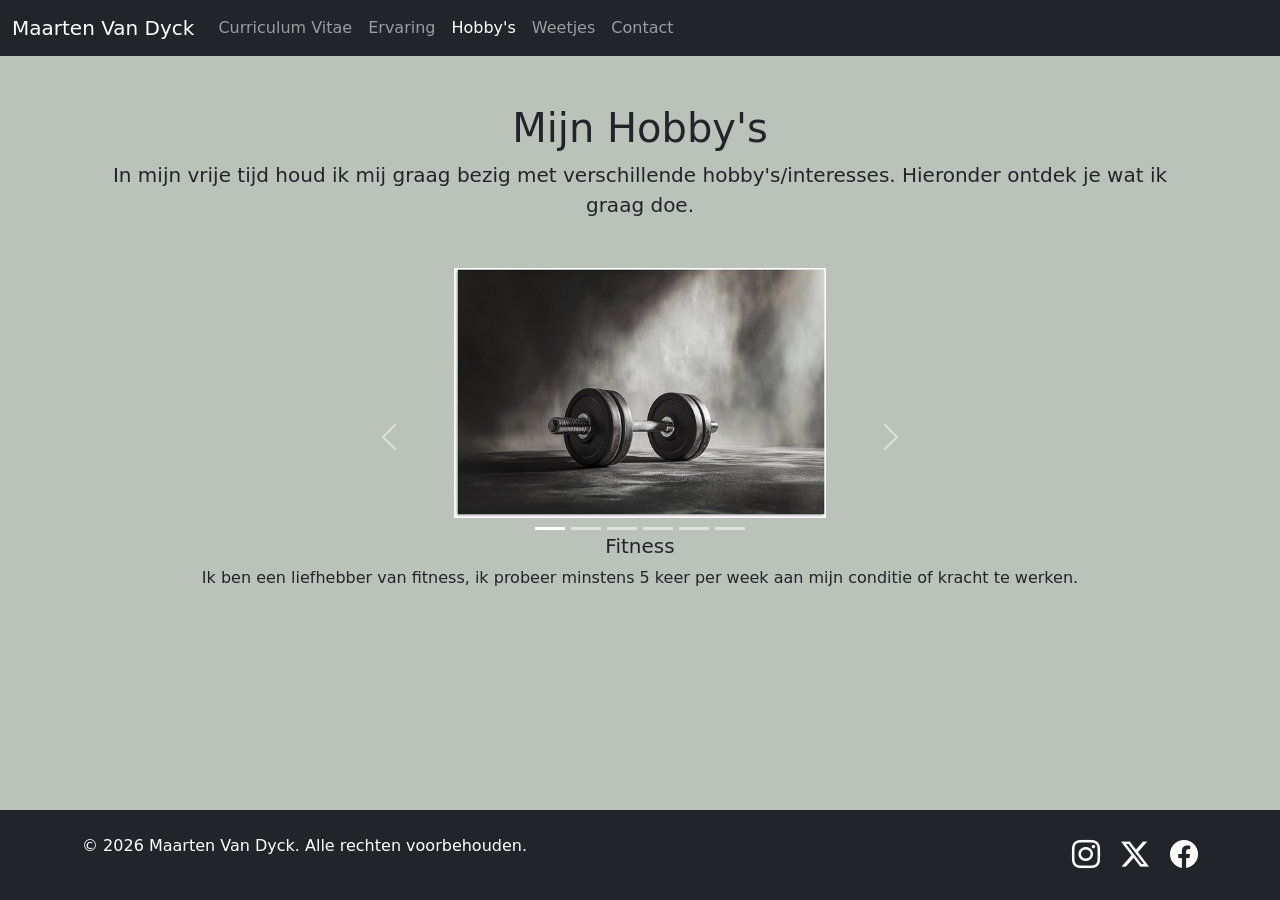
<file: Project 2/hobby.html>
<!doctype html>
<html lang="en">
  <head>
    <meta charset="utf-8" />
    <meta name="viewport" content="width=device-width, initial-scale=1" />
    <title>Hobby's</title>
    <link
      href="https://cdn.jsdelivr.net/npm/bootstrap@5.3.8/dist/css/bootstrap.min.css"
      rel="stylesheet"
      integrity="sha384-sRIl4kxILFvY47J16cr9ZwB07vP4J8+LH7qKQnuqkuIAvNWLzeN8tE5YBujZqJLB"
      crossorigin="anonymous"
    />
    <link rel="stylesheet" href="css/style.css" />
    <link
      rel="stylesheet"
      href="https://cdn.jsdelivr.net/npm/bootstrap-icons@1.13.2/font/bootstrap-icons.min.css"
    />
  </head>
  <body class="min-vh-100 d-flex flex-column">
    <nav class="navbar navbar-expand-lg navbar-dark bg-dark">
      <div class="container-fluid">
        <a class="navbar-brand" href="index.html">Maarten Van Dyck</a>
        <button
          class="navbar-toggler"
          type="button"
          data-bs-toggle="collapse"
          data-bs-target="#navbarSupportedContent"
          aria-controls="navbarSupportedContent"
          aria-expanded="false"
          aria-label="Toggle navigation"
        >
          <span class="navbar-toggler-icon"></span>
        </button>
        <div class="collapse navbar-collapse" id="navbarSupportedContent">
          <ul class="navbar-nav me-auto mb-2 mb-lg-0">
            <li class="nav-item">
              <a class="nav-link" href="curriculum_vitae.html"
                >Curriculum Vitae</a
              >
            </li>
            <li class="nav-item">
              <a class="nav-link" href="ervaring.html">Ervaring</a>
            </li>
            <li class="nav-item">
              <a class="nav-link active" aria-current="page" href="hobby.html"
                >Hobby's</a
              >
            </li>
            <li class="nav-item">
              <a class="nav-link" href="weetjes.html">Weetjes</a>
            </li>
            <li class="nav-item">
              <a class="nav-link" href="contact.html">Contact</a>
            </li>
          </ul>
        </div>
      </div>
    </nav>

    <main class="container my-5 flex-grow-1">
      <section class="text-center mb-5">
        <h1>Mijn Hobby's</h1>
        <p class="lead">
          In mijn vrije tijd houd ik mij graag bezig met verschillende
          hobby's/interesses. Hieronder ontdek je wat ik graag doe.
        </p>
      </section>

      <section>
        <div id="carouselExampleCaptions" class="carousel slide">
          <div class="carousel-indicators">
            <button
              type="button"
              data-bs-target="#carouselExampleCaptions"
              data-bs-slide-to="0"
              class="active"
              aria-current="true"
              aria-label="Slide 1"
            ></button>
            <button
              type="button"
              data-bs-target="#carouselExampleCaptions"
              data-bs-slide-to="1"
              aria-label="Slide 2"
            ></button>
            <button
              type="button"
              data-bs-target="#carouselExampleCaptions"
              data-bs-slide-to="2"
              aria-label="Slide 3"
            ></button>
            <button
              type="button"
              data-bs-target="#carouselExampleCaptions"
              data-bs-slide-to="3"
              aria-label="Slide 4"
            ></button>
            <button
              type="button"
              data-bs-target="#carouselExampleCaptions"
              data-bs-slide-to="4"
              aria-label="Slide 5"
            ></button>
            <button
              type="button"
              data-bs-target="#carouselExampleCaptions"
              data-bs-slide-to="5"
              aria-label="Slide 6"
            ></button>
          </div>
          <div class="carousel-inner">
            <div class="carousel-item active">
              <img
                src="images/gym.jpg"
                class="d-block w-100"
                alt="Foto van gym"
              />
              <div class="text-center mt-3">
                <h5>Fitness</h5>
                <p>
                  Ik ben een liefhebber van fitness, ik probeer minstens 5 keer
                  per week aan mijn conditie of kracht te werken.
                </p>
              </div>
            </div>
            <div class="carousel-item">
              <img
                src="images/natuur.jpg"
                class="d-block w-100"
                alt="Foto natuur"
              />
              <div class="text-center mt-3">
                <h5>Lopen/wandelen</h5>
                <p>
                  Graag ga ik eens lopen of wandelen in de natuur, ik vind dit
                  een ideale manier om tot rust te komen
                </p>
              </div>
            </div>
            <div class="carousel-item">
              <img
                src="images/poolen.webp"
                class="d-block w-100"
                alt="Foto poolen"
              />
              <div class="text-center mt-3">
                <h5>Poolen</h5>
                <p>
                  In het weekend houd ik van een spelletje cafésport met mijn
                  vrienden zoals poolen. Het is een goede manier om gezellig
                  samen iets met je vrienden te doen.
                </p>
              </div>
            </div>
            <div class="carousel-item">
              <img
                src="images/soccer.jpg"
                class="d-block w-100"
                alt="Foto voetbal"
              />
              <div class="text-center mt-3">
                <h5>Voetbal</h5>
                <p>
                  Vroeger heb ik altijd voetbal gespeeld. Al doe ik dit nu
                  minder vaak vind ik het alsnog een leuke sport om te beoefenen
                  of te kijken.
                </p>
              </div>
            </div>
            <div class="carousel-item">
              <img
                src="images/charizard.webp"
                class="d-block w-100"
                alt="Foto charizard"
              />
              <div class="text-center mt-3">
                <h5>Pokémon</h5>
                <p>
                  Af en toe komt de nerd in me naar boven en verzamel ik wat
                  pokémonkaarten.
                </p>
              </div>
            </div>
            <div class="carousel-item">
              <img
                src="images/snowboard.jpg"
                class="d-block w-100"
                alt="Foto snowboard"
              />
              <div class="text-center mt-3">
                <h5>Snowboarden</h5>
                <p>
                  In de winter ga ik graag snowboarden. Ik geniet van de
                  snelheid en het prachtige uitzicht.
                </p>
              </div>
            </div>
          </div>
          <button
            class="carousel-control-prev"
            type="button"
            data-bs-target="#carouselExampleCaptions"
            data-bs-slide="prev"
          >
            <span class="carousel-control-prev-icon" aria-hidden="true"></span>
            <span class="visually-hidden">Previous</span>
          </button>
          <button
            class="carousel-control-next"
            type="button"
            data-bs-target="#carouselExampleCaptions"
            data-bs-slide="next"
          >
            <span class="carousel-control-next-icon" aria-hidden="true"></span>
            <span class="visually-hidden">Next</span>
          </button>
        </div>
      </section>
    </main>

    <footer class="bg-dark text-white py-4 mt-auto">
      <div class="container">
        <div class="row">
          <div class="col-md-6 text-center text-md-start">
            <p class="mb-0">
              &copy; 2026 Maarten Van Dyck. Alle rechten voorbehouden.
            </p>
          </div>

          <div class="col-md-6 text-center text-md-end">
            <a
              href="https://www.instagram.com/maarten_vandyck/"
              class="text-white text-decoration-none"
              ><i class="bi bi-instagram fs-3 me-3"></i
            ></a>
            <i class="bi bi-twitter-x fs-3 me-3"></i>
            <i class="bi bi-facebook fs-3"></i>
          </div>
        </div>
      </div>
    </footer>

    <script
      src="https://cdn.jsdelivr.net/npm/bootstrap@5.3.8/dist/js/bootstrap.bundle.min.js"
      integrity="sha384-FKyoEForCGlyvwx9Hj09JcYn3nv7wiPVlz7YYwJrWVcXK/BmnVDxM+D2scQbITxI"
      crossorigin="anonymous"
    ></script>
  </body>
</html>
</file>
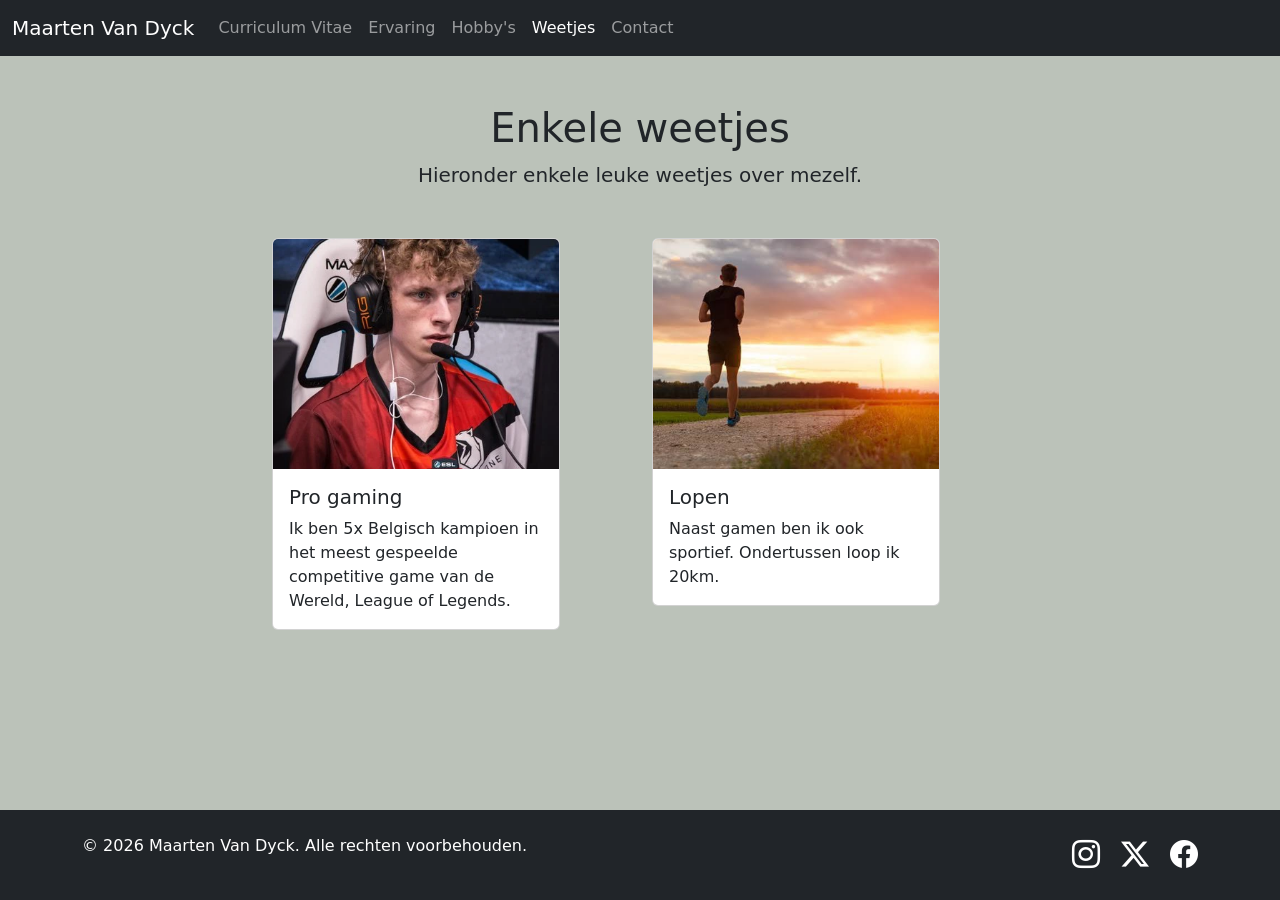
<file: Project 2/weetjes.html>
<!doctype html>
<html lang="en">
  <head>
    <meta charset="utf-8" />
    <meta name="viewport" content="width=device-width, initial-scale=1" />
    <title>Weetjes Maarten</title>
    <link
      href="https://cdn.jsdelivr.net/npm/bootstrap@5.3.8/dist/css/bootstrap.min.css"
      rel="stylesheet"
      integrity="sha384-sRIl4kxILFvY47J16cr9ZwB07vP4J8+LH7qKQnuqkuIAvNWLzeN8tE5YBujZqJLB"
      crossorigin="anonymous"
    />
    <link rel="stylesheet" href="css/style.css" />
    <link
      rel="stylesheet"
      href="https://cdn.jsdelivr.net/npm/bootstrap-icons@1.13.2/font/bootstrap-icons.min.css"
    />
  </head>
  <body class="min-vh-100 d-flex flex-column">
    <nav class="navbar navbar-expand-lg navbar-dark bg-dark">
      <div class="container-fluid">
        <a class="navbar-brand" href="index.html">Maarten Van Dyck</a>
        <button
          class="navbar-toggler"
          type="button"
          data-bs-toggle="collapse"
          data-bs-target="#navbarSupportedContent"
          aria-controls="navbarSupportedContent"
          aria-expanded="false"
          aria-label="Toggle navigation"
        >
          <span class="navbar-toggler-icon"></span>
        </button>
        <div class="collapse navbar-collapse" id="navbarSupportedContent">
          <ul class="navbar-nav me-auto mb-2 mb-lg-0">
            <li class="nav-item">
              <a class="nav-link" href="curriculum_vitae.html"
                >Curriculum Vitae</a
              >
            </li>
            <li class="nav-item">
              <a class="nav-link" href="ervaring.html">Ervaring</a>
            </li>
            <li class="nav-item">
              <a class="nav-link" href="hobby.html">Hobby's</a>
            </li>
            <li class="nav-item">
              <a class="nav-link active" aria-current="page" href="weetjes.html"
                >Weetjes</a
              >
            </li>
            <li class="nav-item">
              <a class="nav-link" href="contact.html">Contact</a>
            </li>
          </ul>
        </div>
      </div>
    </nav>

   <main class="container py-5 flex-grow-1">
    <section class="text-center mb-5">
        <h1>Enkele weetjes</h1>
        <p class="lead">Hieronder enkele leuke weetjes over mezelf.</p>
    </section>

    <section>

    <div class="row justify-content-center g-4">
    <div class="col-md-5 col-lg-4">
    <div class="card" style="width: 18rem;">
  <img src="images/S1_Phoenix.webp" class="card-img-top" alt="Foto van Maarten">
  <div class="card-body">
    <h5 class="card-title">Pro gaming</h5>
    <p class="card-text">Ik ben 5x Belgisch kampioen in het meest gespeelde competitive game van de Wereld, League of Legends.</p>
    </div>
    
  </div>
</div>
<div class="col-md-5 col-lg-4">
     <div class="card" style="width: 18rem;">
  <img src="images/lopen.jpg" class="card-img-top" alt="Foto van iemand die loopt">
  <div class="card-body">
    <h5 class="card-title">Lopen</h5>
    <p class="card-text">Naast gamen ben ik ook sportief. Ondertussen loop ik 20km.</p>
    </div>
</div>
</div>
    </div>
</section>
   </main>

   <footer class="bg-dark text-white py-4 mt-auto">
      <div class="container">
        <div class="row">
          <div class="col-md-6 text-center text-md-start">
            <p class="mb-0">
              &copy; 2026 Maarten Van Dyck. Alle rechten voorbehouden.
            </p>
          </div>

          <div class="col-md-6 text-center text-md-end">
            <a
              href="https://www.instagram.com/maarten_vandyck/"
              class="text-white text-decoration-none"
              ><i class="bi bi-instagram fs-3 me-3"></i
            ></a>
            <i class="bi bi-twitter-x fs-3 me-3"></i>
            <i class="bi bi-facebook fs-3"></i>
          </div>
        </div>
      </div>
    </footer>

    <script
      src="https://cdn.jsdelivr.net/npm/bootstrap@5.3.8/dist/js/bootstrap.bundle.min.js"
      integrity="sha384-FKyoEForCGlyvwx9Hj09JcYn3nv7wiPVlz7YYwJrWVcXK/BmnVDxM+D2scQbITxI"
      crossorigin="anonymous"
    ></script>
  </body>
</html>
</file>
<file: Project 2/css/style.css>
/* Homepage */
.hero-foto {
    width: 200px;
    height: 200px;
    object-fit: cover;
}

.card-img-top {
    height: 230px;
    object-fit: cover;
}

/* Algemene stijl */
body {
    background-color: #BBC2B9;
}


/* Carrousel */


.skill-logo {
    width: 100px;
    height: 90px;
    object-fit: contain;
}

/* Persoonlijk blok */
.persoonlijk-blok {
    background-color: #D5DAD2;
    border-radius: 12px;
}

/* ervaring */
.ervaring-logo {
    width: 90px;
    height: 90px;
    object-fit: contain;
    margin: 0 auto 15px;
}

/* Afbeeldingen hobby */
#carouselExampleCaptions .carousel-item img {
    height: 250px;
    object-fit: contain;
}

#carouselExampleCaptions .carousel-indicators {
    bottom: 50px;
}

#carouselExampleCaptions .carousel-control-prev {
    left: 20%;
}

#carouselExampleCaptions .carousel-control-next {
    right: 20%;
}
</file>
